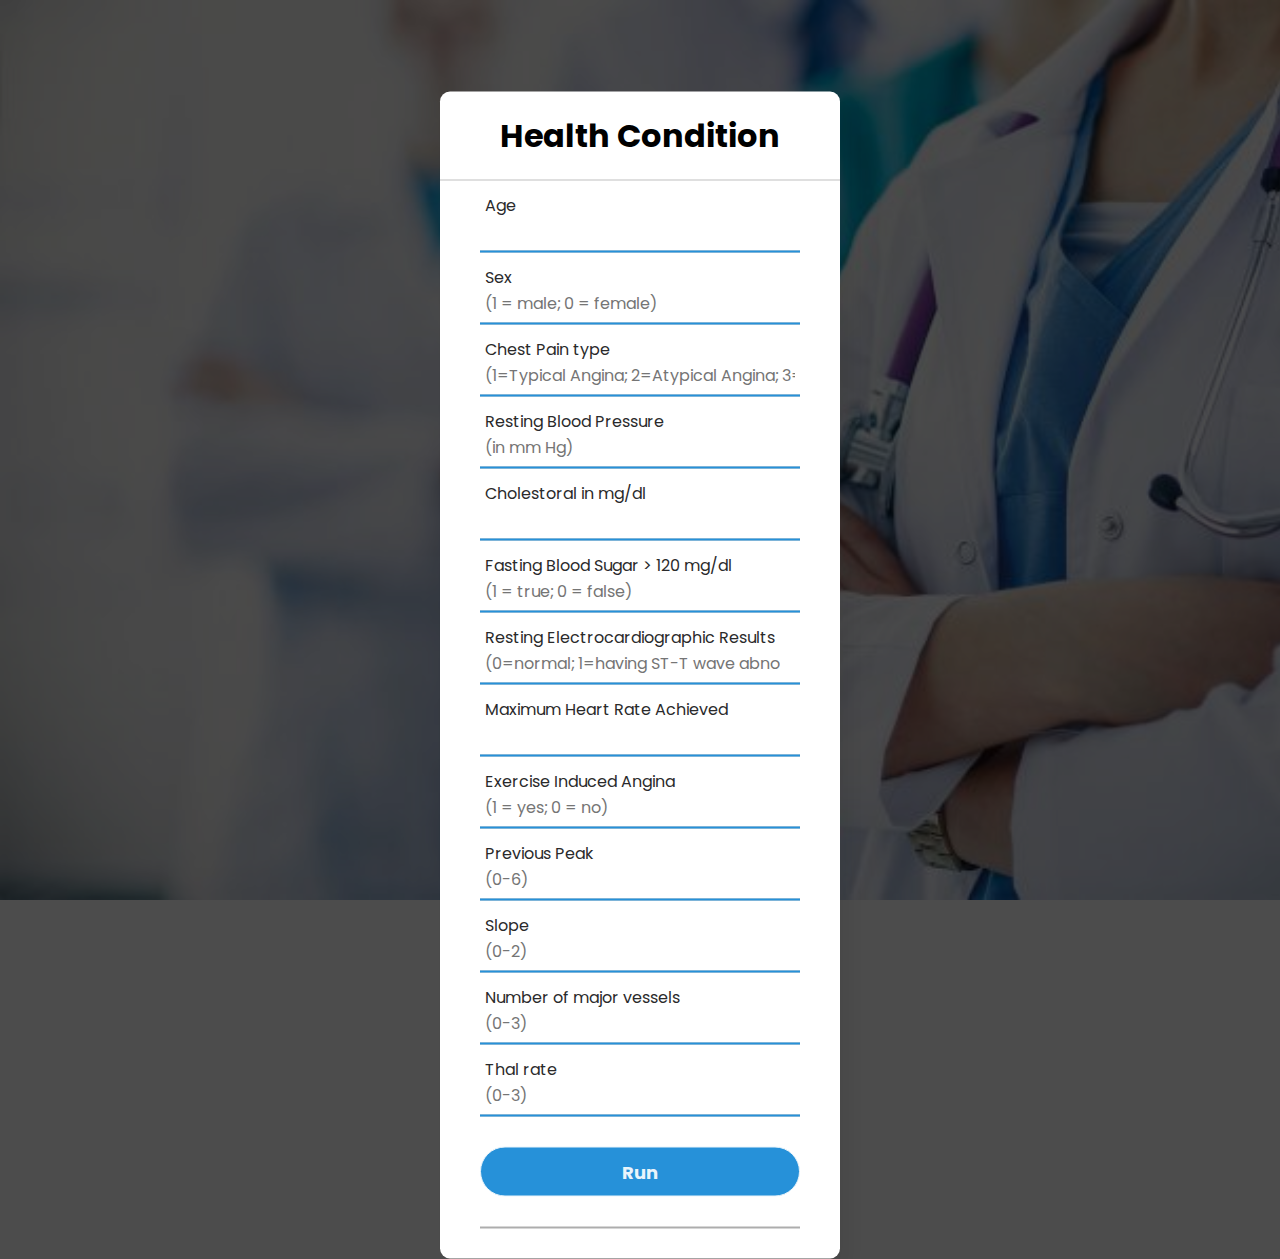
<file: templates/model.html>
<!DOCTYPE html>
<html lang="en" dir="ltr">
  <head>
    <meta charset="utf-8">
    <title>Heartattack detection</title>
    <link rel="stylesheet" href="\static\sty.css">
  </head>
  <body>
    <div class="center">
      <h1>Health Condition</h1>
      
      <form action="/class" method="post">
        <div class="txt_field">
          <input type="number" name="age">
          <span></span>
          <label>Age</label>
        </div>
        <div class="txt_field">
          <input type="number" name="sex" placeholder="(1 = male; 0 = female)">
          <span></span>
          <label>Sex</label>
        </div>
        <div class="txt_field">
          <input type="nummber" name="cp" placeholder="(1=Typical Angina; 2=Atypical Angina; 3=Non-Aginal Pain; 4=Asymptomatic">
          <span></span>
          <label>Chest Pain type</label>
        </div>
        <div class="txt_field">
          <input type="number" name="trtbps" placeholder="(in mm Hg)">
          <span></span>
          <label>Resting Blood Pressure</label>
        </div>
        <div class="txt_field">
          <input type="number" name="chol">
          <span></span>
          <label>Cholestoral in mg/dl</label>
        </div>
        <div class="txt_field">
          <input type="number" name="fbs" placeholder="(1 = true; 0 = false)">
          <span></span>
          <label>Fasting Blood Sugar > 120 mg/dl</label>
        </div>
        <div class="txt_field">
          <input type="number" name="rest_ecg" placeholder="(0=normal; 1=having ST-T wave abnormality; 2=showing probable or definite left ventricular hypertrophy by Estes' criteria)">
          <span></span>
          <label>Resting Electrocardiographic Results</label>
        </div>
        <div class="txt_field">
          <input type="number" name="thalach">
          <span></span>
          <label>Maximum Heart Rate Achieved</label>
        </div>
        <div class="txt_field">
          <input type="number" name="exang" placeholder="(1 = yes; 0 = no)">
          <span></span>
          <label>Exercise Induced Angina</label>
        </div>
        <div class="txt_field">
          <input type="number" name="oldpeak" step=any placeholder="(0-6)">
          <span></span>
          <label>Previous Peak</label>
        </div>
        <div class="txt_field">
          <input type="number" name="slp" placeholder="(0-2)">
          <span></span>
          <label>Slope</label>
        </div>
        <div class="txt_field">
          <input type="number" name="ca" placeholder="(0-3)">
          <span></span>
          <label>Number of major vessels</label>
        </div>
        <div class="txt_field">
          <input type="number" name="thall" placeholder="(0-3)">
          <span></span>
          <label>Thal rate</label>
        </div>
        <input type="submit" value="Run">
        <div class="txt_field"></div>
      </form>
    </div>

  </body>
</html>
</file>
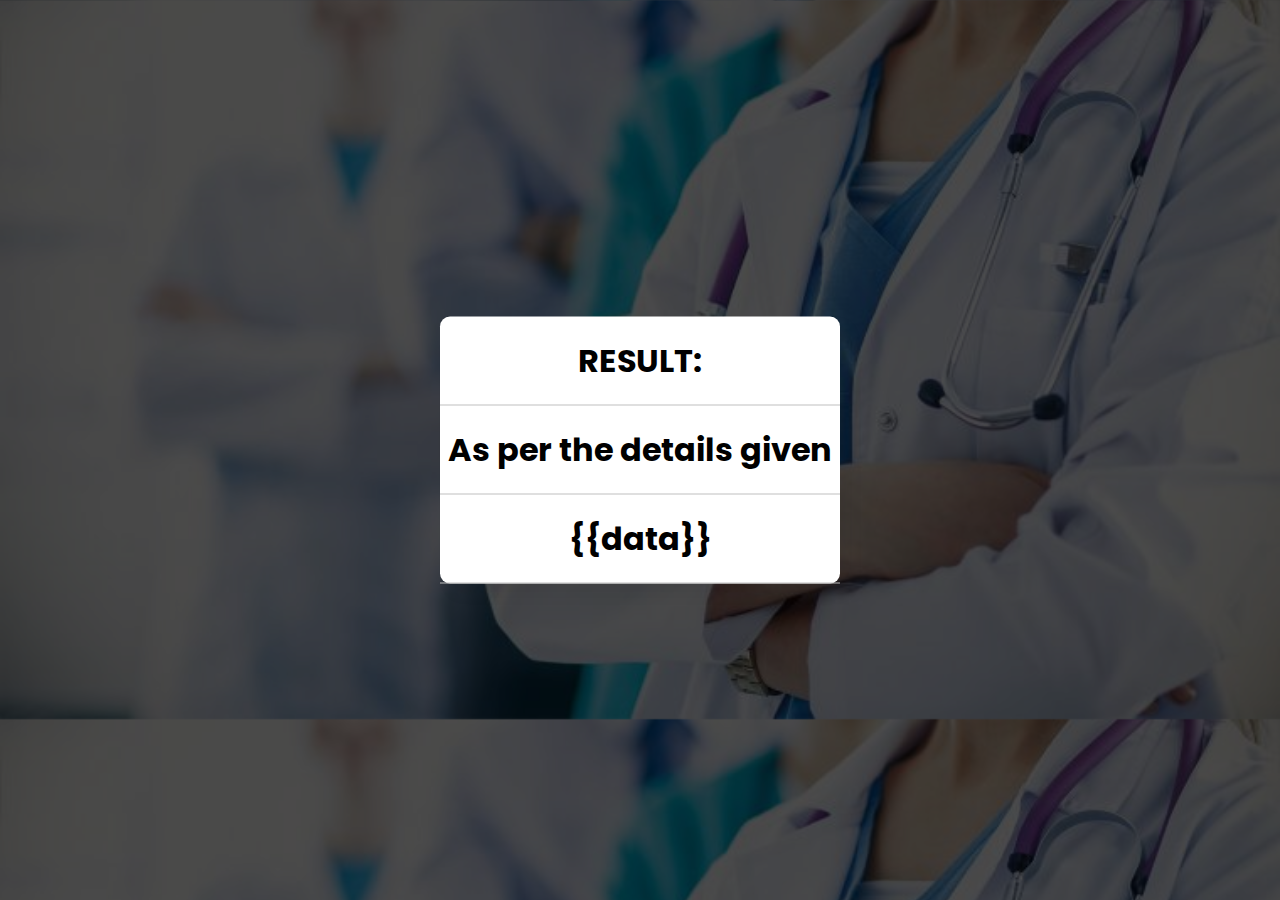
<file: templates/success.html>
<!DOCTYPE html>
<html lang="en" dir="ltr">
  <head>
    <meta charset="utf-8">
    <title>diabetes result</title>
    <link rel="stylesheet" href="\static\style.css">
  </head>
  <body>
    <div class="center">
      <h1>RESULT:</h1>
      <h1>As per the details given</h1>
      <h1>{{data}}</h1>
    </div>
  </body>
</html>
</file>
